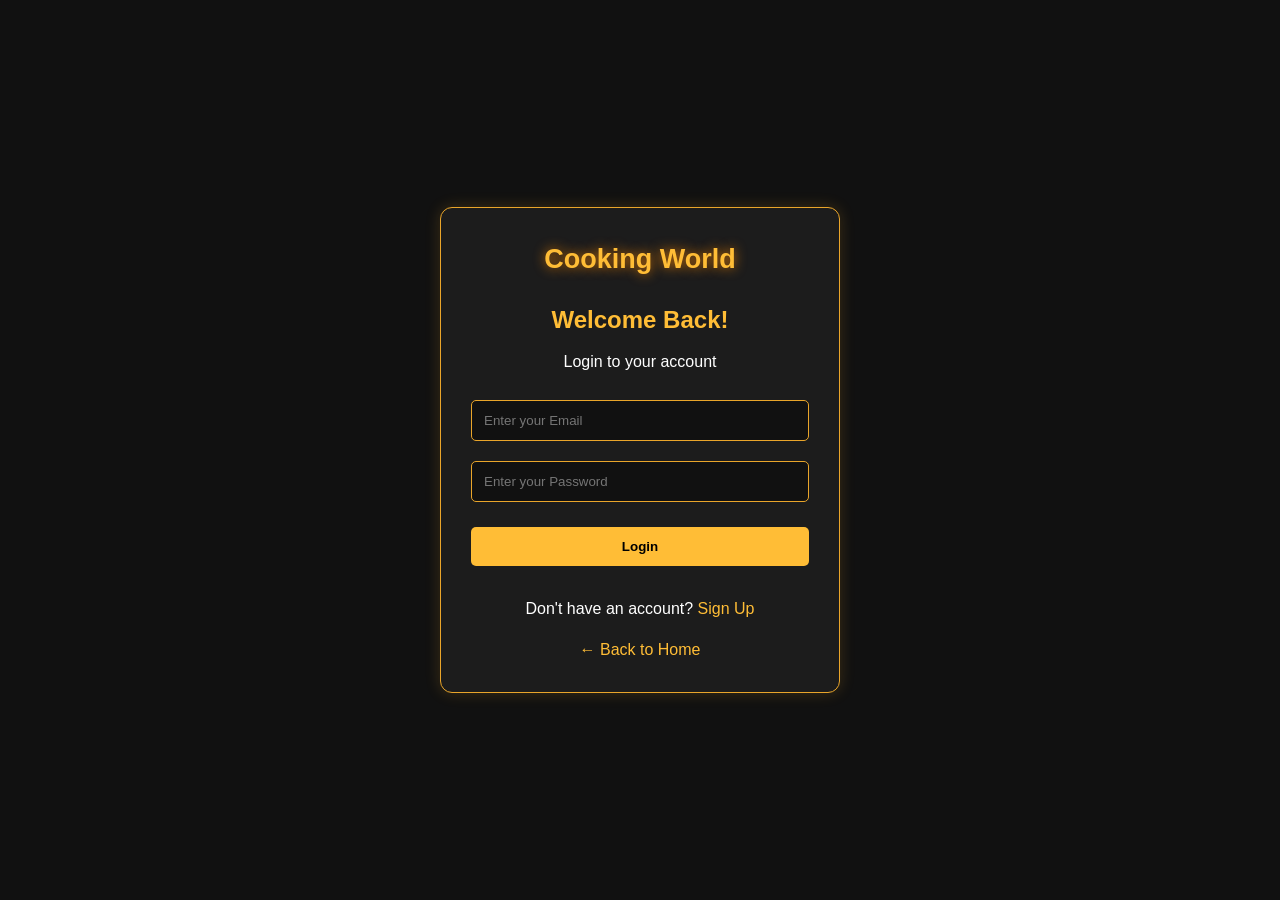
<file: login.html>
<!DOCTYPE html>
<html lang="en">
<head>
    <meta charset="UTF-8">
    <meta name="viewport" content="width=device-width, initial-scale=1.0">
    <title>Login | Cooking World</title>
    <link rel="stylesheet" href="style.css">
</head>

<body class="auth-page">

    <div class="auth-container">

        <h1 class="logo">Cooking World</h1>
        <h2>Welcome Back!</h2>
        <p>Login to your account</p>

        <form id="login-form">

            <input
                type="email"
                id="login-email"
                placeholder="Enter your Email"
                required
            >

            <input
                type="password"
                id="login-password"
                placeholder="Enter your Password"
                required
            >

            <button type="submit">Login</button>

        </form>

        <p id="login-message"></p>

        <p>
            Don't have an account?
            <a href="signup.html">Sign Up</a>
        </p>

        <a href="index.html">← Back to Home</a>

    </div>

    <script src="login.js"></script>

</body>
</html>
</file>
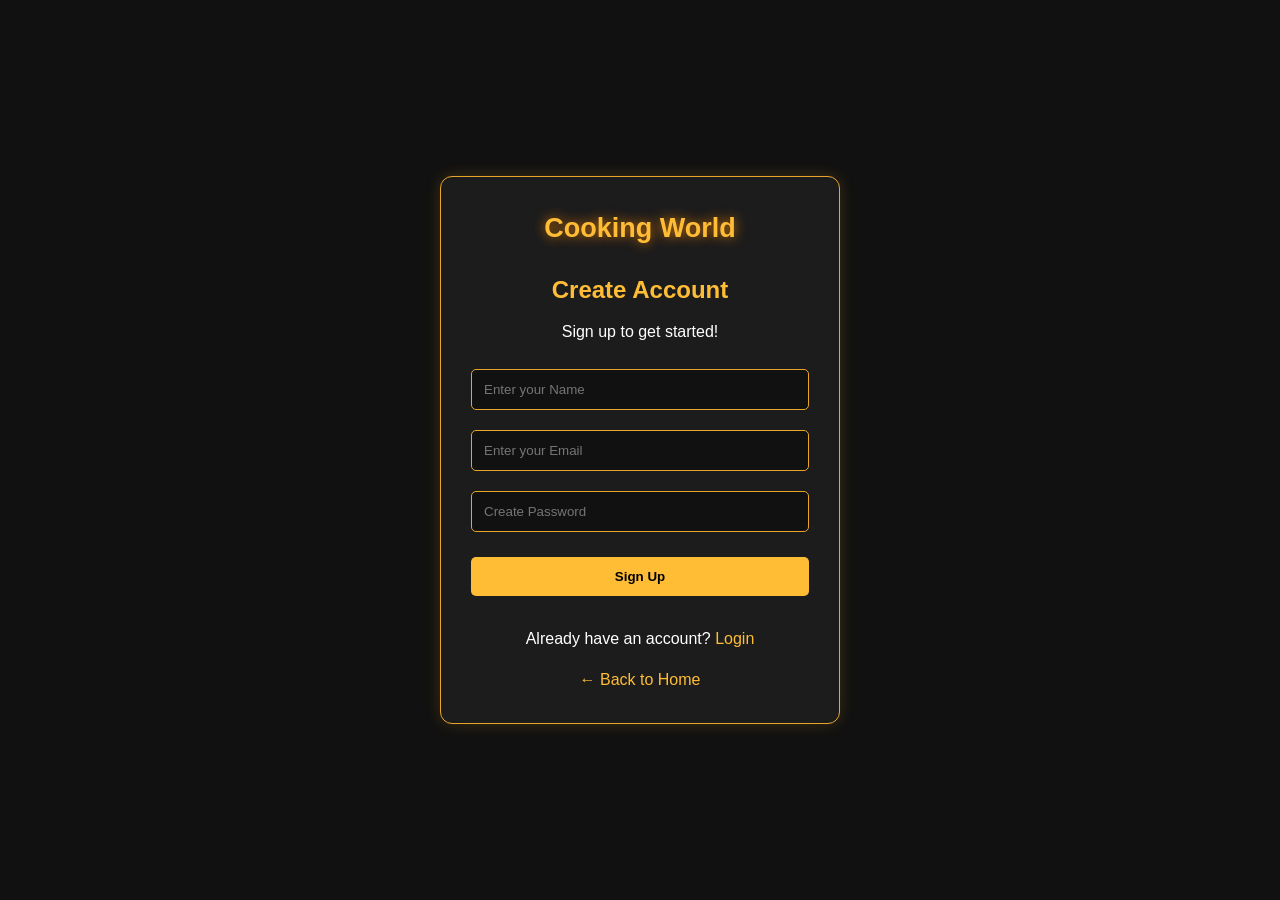
<file: signup.html>
<!DOCTYPE html>
<html lang="en">
<head>
    <meta charset="UTF-8">
    <meta name="viewport" content="width=device-width, initial-scale=1.0">

    <title>Sign Up | Cooking World</title>

    <link rel="stylesheet" href="style.css">
</head>

<body class="auth-page">

    <div class="auth-container">

        <h1 class="logo">Cooking World</h1>

        <h2>Create Account</h2>

        <p>Sign up to get started!</p>

        <form id="signup-form">

            <input
                type="text"
                id="signup-name"
                placeholder="Enter your Name"
                required
            >

            <input
                type="email"
                id="signup-email"
                placeholder="Enter your Email"
                required
            >

            <input
                type="password"
                id="signup-password"
                placeholder="Create Password"
                required
            >

            <button type="submit">Sign Up</button>

        </form>

        <p id="signup-message"></p>

        <p>
            Already have an account?
            <a href="login.html">Login</a>
        </p>

        <a href="index.html">← Back to Home</a>

    </div>

    <script src="signup.js"></script>

</body>
</html>
</file>
<file: style.css>
/* 1.Common Settings */
* {
    margin: 0;
    padding: 0;
    box-sizing: border-box;
}

html {
    scroll-behavior: smooth;
}

#about,
#contact {
    scroll-margin-top: 110px;
    
}

body {
    font-family: Arial, sans-serif;
    background-color: #111111;
    color: #ffffff;
    line-height: 1.6;
}

/* 2.Navigation Bar */
header {
    display: flex;
    align-items: center;
    justify-content: space-between;
    flex-wrap: wrap;
    z-index: 1000;
    background: linear-gradient(135deg,#080808,#292018);
    padding: 18px 7%;
    border-bottom: 2px solid #e9a52a;
    position: sticky;
    top: 0;
    gap: 20px;
}

.logo {
    color: #ffbd36;
    font-size: 27px;
    text-shadow: 0 0 12px #d97706;
}

nav ul {
    display: flex;
    list-style: none;
    gap: 25px;
}

nav ul a {
    color: white;
    text-decoration: none;
    transition: 0.3s;
}

nav ul a:hover {
    color:#ffbd36;
}

.order-btn,
.menu-btn {
    display: inline-block;
    background: linear-gradient(135deg, #ffcf40, #f07816);
    color: #17100a;
    padding: 11px 20px;
    border-radius: 25px;
    text-decoration: none;
    font-weight: bold;
    transition: 0.3s;
}

.order-btn:hover,
.menu-btn:hover {
    transform: translateY(-3px);
    box-shadow: 0 0 18px #f5a623;
}

/* 3. Hero Section */
.hero {
    min-height: 85vh;
    padding: 80px 20px;
    display: flex;
    flex-direction: column;
    justify-content: center;
    align-items: center;
    text-align: center;
    gap: 22px;

    background:
        linear-gradient(#00000066, #00000066),
        url("images/hero-background.jpg") center / cover no-repeat;
}

.hero h1 {
    color: #ffbf36;
    font-size: clamp(35px, 5vw, 65px);
    text-shadow: 0 0 20px #b96b13;
}

.hero p {
    font-size: 20px;
    color: #f5e4c4;
}

/* 4. Menu Section */
.menu {
    padding: 70px 7%;
    text-align: center;
}

.menu h2,
.about h2,
.contact h2 {
    color: #ffbd36;
    font-size: 35px;
    margin-bottom: 30px;
}

.menu h3 {
    color: #f6a623;
    font-size: 25px;
    margin: 35px 0 20px;
    text-align: left;
}

/* Food Cards Layout */
.food-container {
    display: grid;
    grid-template-columns: repeat(3, minmax(0, 1fr));
    gap: 25px;
    align-items: stretch;
}

.food-card {
    width: 100%;
    max-width: 320px;
    justify-self: center;
    background: linear-gradient(145deg, #242019, #111111);
    border: 1px solid #b8862d;
    border-radius: 16px;
    padding: 12px;
    text-align: center;
    overflow: hidden;
    transition: transform 0.3s ease, box-shadow 0.3s ease;
}

.food-card img {
    display: block;
    width: 100%;
    height: 160px;
    object-fit: cover;
    object-position: center;
    border-radius: 10px;
}

.food-card h4 {
    color: #ffbd36;
    font-size: 18px;
    margin: 12px 0 8px;
}

.food-card p {
    color: white;
    font-size: 17px;
    margin-bottom: 12px;
}

.food-card button {
    background: linear-gradient(135deg, #ffcf40, #f07816);
    color: #17100a;
    border: none;
    padding: 10px 16px;
    border-radius: 22px;
    font-weight: bold;
    cursor: pointer;
}

.food-card:hover {
    transform: translateY(-5px);
    box-shadow: 0 8px 22px #d18a2433;
    border-color: #ffbd36;
}

/* 5. About Us */
.about {
    padding: 100px 10%;
    text-align: center;
    background: linear-gradient(135deg, #21170e, #101010);
}

.about p {
    max-width: 800px;
    margin: auto;
    color: #dddddd;
    font-size: 17px;
}

/* 6. Contact */
.contact {
    padding: 100px 10%;
    text-align: center;
    background: #111111;
}

.contact p {
    margin: 15px 0;
    color: #e4d4bd;
    font-size: 17px;
}

#contact-form {
    max-width: 550px;
    margin: 25px auto 0;
    display: flex;
    flex-direction: column;
    gap: 15px;
}

#contact-form input,
#contact-form textarea {
    width: 100%;
    padding: 14px;
    border: 1px solid #8b641f;
    border-radius: 8px;
    background: #202020;
    color: white;
    font: inherit;
}

#contact-form textarea {
    min-height: 130px;
    resize: vertical;
}

#contact-form button {
    padding: 13px;
    border: none;
    border-radius: 25px;
    background: linear-gradient(135deg, #ffcf40, #f07816);
    color: #17100a;
    font-size: 16px;
    font-weight: bold;
    cursor: pointer;
}

/* 7. Footer */
footer {
    padding: 30px 15px;
    text-align: center;
    background: #050505;
    border-top: 2px solid #e9a52a;
}

footer h3 {
    color: #ffbd36;
    margin-bottom: 10px;
}

footer p {
    color: #d6c6ad;
    margin: 5px 0;
}

/* 8. Responsive Layout */
@media (max-width: 850px) {
    .food-container {
        grid-template-columns: repeat(2, minmax(0, 1fr));
        gap: 18px;
    }

    .food-card img {
        height: 150px;
    }
}

@media (max-width: 550px) {
    .food-container {
        grid-template-columns: repeat(2, minmax(0, 1fr));
        gap: 10px;
    }

    .food-card {
        max-width: 340px;
    }

    .food-card img {
        height: 130px;
    }

    .hero {
        min-height: 65vh;
    }

    .hero p {
        font-size: 17px;
    }

    .menu h2,
    .about h2,
    .contact h2 {
        font-size: 28px;
    }

    .menu,
    .contact {
        padding: 45px 5%;
    }
}


/* 9. Navigation Cart */
nav .cart {
    color: #ffbd36;
    font-size: 18px;
    font-weight: bold;
    white-space: nowrap;
}

nav .cart a {
    color: #ffbd36;
    text-decoration: none;
}

/* 10. Shopping Cart Section */
.cart-section {
    padding: 50px 7%;
    background: #181818;
    text-align: center;
}

.cart-section h2 {
    color: #ffbd36;
    font-size: 30px;
    margin-bottom: 25px;
}

/* Individual Cart Item */
.cart-item {
    max-width: 700px;
    margin: 15px auto;
    padding: 20px;
    background: linear-gradient(145deg, #29231b, #151515);
    border: 1px solid #b8862d;
    border-radius: 12px;
    display: flex;
    justify-content: space-between;
    align-items: center;
    flex-wrap: wrap;
    gap: 12px;
}

.cart-item p {
    color: white;
    font-size: 16px;
    margin: 0;
}

.cart-item img {
    width: 90px;
    height: 75px;
    object-fit: cover;
    border-radius: 10px;
}


/* Cart Buttons */
.cart-item button {
    background: linear-gradient(135deg, #ffcf40, #f07816);
    color: #17100a;
    border: none;
    padding: 8px 14px;
    border-radius: 20px;
    font-weight: bold;
    cursor: pointer;
}

.cart-item button:hover {
    transform: scale(1.05);
}

/* Total Price */
#cart-total {
    color: #ffbd36;
    font-size: 25px;
    margin-top: 25px;
}


/* Order Summary Styling */

#order-summary {
    max-width: 500px;
    margin: 30px auto;
    padding: 25px;
    background: #222222;
    color: white;
    border: 1px solid #ffbd36;
    border-radius: 12px;
    line-height: 1.8;
}

#order-summary h2,
#order-summary h3 {
    color: #ffbd36;
    margin-bottom: 15px;
}

#order-summary hr {
    border: 0;
    border-top: 1px solid #555;
    margin: 15px 0;
}

/* Print Bill Button */

#order-summary button {
    background: linear-gradient(135deg, #ffbd36, #ff8c00);
    color: black;
    padding: 12px 25px;
    border: none;
    border-radius: 6px;
    font-weight: bold;
    cursor: pointer;
    margin-top: 15px;
}

/* Print Only Order Bill */

@media print {
    body * {
        visibility: hidden;
    }

    #order-summary,
    #order-summary * {
        visibility: visible;
    }

    #order-summary {
        position: absolute;
        left: 0;
        top: 0;
        width: 100%;
        background: white;
        color: black;
    }

    #order-summary h2,
    #order-summary h3 {
        color: black;
    }

    #order-summary button {
        display: none;
    }
}
.search-box {
    margin: 25px auto;
    text-align: center;
}

.search-box input {
    width: 60%;
    max-width: 450px;
    padding: 14px;
    border: 2px solid #ffbd36;
    border-radius: 25px;
    background: #222;
    color: white;
    font-size: 16px;
    outline: none;
    caret-color: #ffbd36;
    cursor: text;
}

.search-box input:focus {
    box-shadow: 0 0 10px #ffbd36;
}

.search-box input::placeholder {
    color: #aaa;
}

#search-results {
    margin: 25px 0;
}

#search-results h3 {
    color: #ffbd36;
    text-align: center;
    margin-bottom: 20px;
}

.category-buttons {
    display: flex;
    justify-content: center;
    gap: 15px;
    flex-wrap: wrap;
    margin: 25px auto;
}

.category-buttons button {
    background: #222;
    color: #ffbd36;
    border: 2px solid #ffbd36;
    padding: 10px 22px;
    border-radius: 25px;
    font-size: 16px;
    cursor: pointer;
    transition: 0.3s;
}

.category-buttons button:hover {
    background: #ffbd36;
    color: #111;
}

.checkout-section {
    padding: 50px 7%;
    background: #111;
    text-align: center;
}

.checkout-section h2 {
    color: #ffbd36;
    margin-bottom: 25px;
}

#checkout-form {
    max-width: 500px;
    margin: auto;
    display: flex;
    flex-direction: column;
    gap: 15px;
}

#checkout-form input,
#checkout-form textarea {
    padding: 14px;
    border: 1px solid #ffbd36;
    border-radius: 8px;
    background: #222;
    color: white;
    font-size: 16px;
}

#checkout-form button {
    padding: 12px;
    background: #ffbd36;
    color: #111;
    border: none;
    border-radius: 8px;
    font-weight: bold;
    cursor: pointer;
}

/* MOBILE RESPONSIVE DESIGN */

/* Tablets */
@media (max-width: 768px) {

    header {
        padding: 15px;
    }

    nav {
        flex-wrap: wrap;
        justify-content: center;
        gap: 12px;
    }

    nav a {
        font-size: 14px;
    }

    .food-container {
        display: grid;
        grid-template-columns: repeat(2, 1fr);
        gap: 15px;
    }

    .food-card {
        width: 100%;
    }

    .food-card img {
        width: 100%;
        height: 160px;
        object-fit: contain;
        background: #222;
    }
    .hero {
        padding: 60px 20px;
        text-align: center;
    }

    .cart-item {
        flex-wrap: wrap;
    }

    #checkout-form {
        width: 100%;
        padding: 15px;
    }
}


/* Mobile Phones */
@media (max-width: 480px) {

    header {
        padding: 12px 8px;
    }

    nav {
        flex-direction: column;
        gap: 10px;
    }

    nav a {
        font-size: 14px;
    }

    .food-container {
    display: grid;
    grid-template-columns: repeat(2, 1fr);
    gap: 10px;
}

    .food-card {
        width: 100%;
    }
.food-card img {
    width: 100%;
    height: 130px;
    object-fit: contain;
    background: #222;
    border-radius: 10px;
}

    .hero h1 {
        font-size: 28px;
    }

    .hero p {
        font-size: 15px;
    }

        .about {
        padding: 30px 12px;
    }

    .cart-section,
    .checkout-section {
        padding: 30px 12px;
    }

    .search-box input {
        width: 100%;
        max-width: 100%;
    }

    .category-buttons button {
        margin: 5px;
        padding: 8px 12px;
    }

    .cart-item img {
        max-width: 80px;
        height: 80px;
        object-fit: cover;
    }

    #checkout-form input,
    #checkout-form textarea {
        width: 100%;
        box-sizing: border-box;
    }
}

/* Hamburger Menu */

.menu-toggle {
    display: none;
    background: transparent;
    color: #ffbd36;
    border: 2px solid #ffbd36;
    font-size: 25px;
    padding: 5px 12px;
    cursor: pointer;
}

/* Mobile Navigation */

@media (max-width: 768px) {

    header {
        position: sticky;
        top: 0;
    }

    header nav {
        position: relative;
        display: flex;
        flex-direction: row;
        flex-wrap: wrap;
        align-items: center;
        justify-content: space-between;
        gap: 12px;
    }

    .menu-toggle {
        display: block;
    }

    header nav ul {
        display: none;
        position: absolute;
        top: 100%;
        left: 0;
        width: 100%;
        flex-direction: column;
        background: #111111;
        padding: 15px 0;
        z-index: 1000;
        border: 1px solid #e9a52a;
    }

    header nav ul.active {
        display: flex;
    }

    header nav ul li {
        margin: 12px 0;
        text-align: center;
    }

    header nav .order-btn {
        display: none;
    }
}


/* LOGIN PAGE */

.auth-page {
    min-height: 100vh;
    display: flex;
    justify-content: center;
    align-items: center;
    padding: 20px;
}

.auth-container {
    width: 100%;
    max-width: 400px;
    background: #1c1c1c;
    padding: 30px;
    border: 1px solid #e9a52a;
    border-radius: 12px;
    text-align: center;
    box-shadow: 0 0 15px rgba(233, 165, 42, 0.2);
}

.auth-container h2 {
    color: #ffbd36;
    margin: 20px 0 10px;
}

.auth-container p {
    margin-bottom: 15px;
}

.auth-container input {
    width: 100%;
    padding: 12px;
    margin: 10px 0;
    background: #111;
    color: white;
    border: 1px solid #e9a52a;
    border-radius: 5px;
}

.auth-container button {
    width: 100%;
    padding: 12px;
    margin: 15px 0;
    background: #ffbd36;
    color: black;
    border: none;
    border-radius: 5px;
    font-weight: bold;
    cursor: pointer;
}

.auth-container a {
    color: #ffbd36;
    text-decoration: none;
}
</file>
